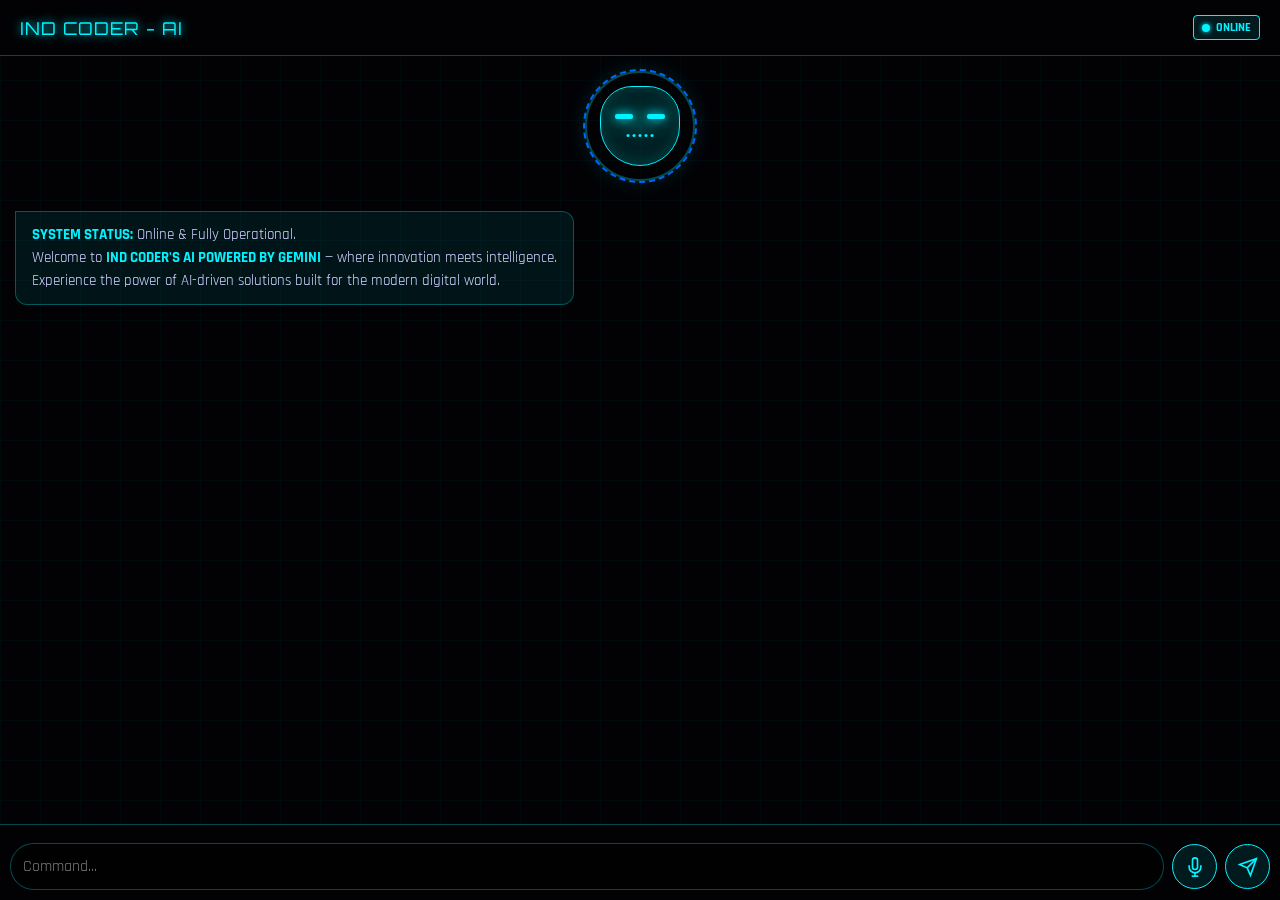
<file: index.html>
<!DOCTYPE html>
<html lang="en">
<head>
    <meta charset="UTF-8">
    <meta name="viewport" content="width=device-width, initial-scale=1.0, maximum-scale=1.0, user-scalable=no">
    <title>IND CODER'S AI - POWERED BY GEMINI</title>
    <style>
        @import url('https://fonts.googleapis.com/css2?family=Orbitron:wght@400;500;700;900&family=Rajdhani:wght@300;400;600&display=swap');

        :root {
            --primary: #00f3ff;
            --secondary: #0066ff;
            --accent: #ff0055;
            --bg-dark: #020205;
            --bg-panel: rgba(2, 2, 5, 0.95);
            --border: rgba(0, 243, 255, 0.3);
        }

        * { margin: 0; padding: 0; box-sizing: border-box; -webkit-tap-highlight-color: transparent; }

        body {
            background-color: var(--bg-dark);
            color: #fff;
            font-family: 'Rajdhani', sans-serif;
            height: 100vh; /* Fallback */
            height: 100dvh; /* Dynamic Height for Mobile Browsers */
            overflow: hidden;
            display: flex;
            flex-direction: column;
        }

        /* --- BACKGROUND FX --- */
        .grid-bg {
            position: fixed; top: 0; left: 0; width: 100%; height: 100%;
            background: 
                linear-gradient(90deg, rgba(0, 243, 255, 0.03) 1px, transparent 1px),
                linear-gradient(rgba(0, 243, 255, 0.03) 1px, transparent 1px);
            background-size: 40px 40px; pointer-events: none; z-index: -1;
        }

        /* --- HEADER --- */
        header {
            padding: 15px 20px;
            display: flex;
            justify-content: space-between;
            align-items: center;
            border-bottom: 1px solid var(--border);
            background: var(--bg-panel);
            backdrop-filter: blur(10px);
            z-index: 10;
            flex-shrink: 0;
        }

        .brand {
            font-family: 'Orbitron', sans-serif;
            font-size: 1.1rem;
            color: var(--primary);
            text-shadow: 0 0 10px var(--primary);
            letter-spacing: 1px;
        }

        .status-badge {
            font-size: 0.75rem; padding: 4px 8px;
            border: 1px solid var(--primary); color: var(--primary);
            border-radius: 4px; background: rgba(0, 243, 255, 0.1);
            text-transform: uppercase; font-weight: bold;
            display: flex; align-items: center; gap: 6px;
        }

        .status-dot {
            width: 8px; height: 8px; background: var(--primary);
            border-radius: 50%; box-shadow: 0 0 5px var(--primary);
            animation: pulse 2s infinite;
        }

        /* --- AVATAR (Responsive) --- */
        .avatar-container {
            flex-shrink: 0; display: flex; justify-content: center;
            align-items: center; padding: 15px 0; position: relative;
        }

        .avatar-ring {
            width: 110px; height: 110px; border: 2px solid var(--border);
            border-radius: 50%; position: relative;
            display: flex; justify-content: center; align-items: center;
            box-shadow: 0 0 20px rgba(0, 243, 255, 0.15);
            animation: breathe 4s ease-in-out infinite;
        }

        .avatar-ring::before {
            content: ''; position: absolute; inset: -4px;
            border: 2px dashed var(--secondary); border-radius: 50%;
            animation: spin 10s linear infinite;
        }

        .face-structure {
            width: 80px; height: 80px;
            background: radial-gradient(circle, rgba(0, 243, 255, 0.2), #000);
            border-radius: 40% 40% 50% 50%; position: relative;
            border: 1px solid var(--primary);
            box-shadow: inset 0 0 20px rgba(0, 243, 255, 0.3);
            overflow: hidden;
        }

        .eyes-container {
            position: absolute; top: 35%; width: 100%;
            display: flex; justify-content: space-evenly;
        }
        .eye {
            width: 18px; height: 5px; background-color: var(--primary);
            border-radius: 2px; box-shadow: 0 0 10px var(--primary), 0 0 20px var(--primary);
            animation: blink 4s infinite;
        }

        .mouth-container {
            position: absolute; bottom: 25%; left: 50%;
            transform: translateX(-50%); display: flex; gap: 3px;
            align-items: center; height: 20px;
        }
        .bar {
            width: 3px; height: 3px; background: var(--primary);
            border-radius: 2px; transition: height 0.1s;
        }

        /* --- CHAT AREA --- */
        .chat-area {
            flex-grow: 1; overflow-y: auto; padding: 15px;
            display: flex; flex-direction: column; gap: 15px;
            scroll-behavior: smooth;
        }

        .msg {
            max-width: 90%; padding: 12px 16px; border-radius: 12px;
            font-size: 0.95rem; line-height: 1.5; animation: fadeUp 0.3s ease-out;
            word-wrap: break-word; position: relative;
        }
        .msg.ai {
            align-self: flex-start; background: rgba(0, 243, 255, 0.08);
            border: 1px solid var(--border); border-top-left-radius: 0; color: #d0d0ff;
        }
        .msg.user {
            align-self: flex-end; background: rgba(0, 102, 255, 0.2);
            border: 1px solid rgba(0, 102, 255, 0.5); border-top-right-radius: 0;
            color: #fff; text-align: right;
        }
        .msg strong { color: var(--primary); font-weight: 700; }
        .msg pre { 
            background: #000; padding: 10px; margin-top: 5px; 
            border-radius: 5px; overflow-x: auto; border: 1px solid #333; 
            text-align: left; font-size: 0.85rem;
        }
        .msg code { font-family: monospace; color: #00ff88; }

        /* --- INPUT AREA (Mobile Optimized) --- */
        .input-wrapper {
            background: var(--bg-panel);
            border-top: 1px solid var(--border);
            padding: 10px;
            padding-bottom: max(10px, env(safe-area-inset-bottom)); /* iPhone Safe Area */
            flex-shrink: 0;
        }

        .preview-container {
            font-size: 0.8rem; color: var(--primary);
            margin-bottom: 8px; padding-left: 5px;
            display: flex; align-items: center; gap: 5px;
        }

        .input-container {
            display: flex; gap: 8px; align-items: center;
        }
        
        .chat-input {
            flex-grow: 1; background: rgba(0,0,0,0.5); border: 1px solid var(--border);
            padding: 12px; border-radius: 25px; color: #fff;
            font-family: 'Rajdhani', sans-serif; font-size: 1rem; outline: none;
            -webkit-appearance: none;
        }
        .chat-input:focus { border-color: var(--primary); box-shadow: 0 0 15px rgba(0, 243, 255, 0.15); }

        .btn {
            background: rgba(0, 243, 255, 0.1); border: 1px solid var(--primary);
            color: var(--primary); width: 45px; height: 45px; border-radius: 50%; /* Round buttons */
            cursor: pointer; display: flex; justify-content: center; align-items: center;
            transition: 0.2s; flex-shrink: 0;
        }
        .btn:active { transform: scale(0.95); background: rgba(0, 243, 255, 0.2); }
        .btn.listening { background: #ff0055; color: #fff; border-color: #ff0055; animation: pulseRed 1s infinite; }
        
        .btn svg { width: 20px; height: 20px; stroke: currentColor; fill: none; stroke-width: 2; }

        .typing-indicator { font-size: 0.75rem; color: var(--primary); margin-left: 20px; margin-bottom: 5px; opacity: 0; }
        .typing-indicator.active { opacity: 1; animation: pulse 1s infinite; }
        
        #fileInput { display: none; }

        /* --- ANIMATIONS --- */
        @keyframes spin { 100% { transform: rotate(360deg); } }
        @keyframes breathe { 0%, 100% { transform: scale(1); box-shadow: 0 0 30px rgba(0,243,255,0.1); } 50% { transform: scale(1.02); box-shadow: 0 0 50px rgba(0,243,255,0.3); } }
        @keyframes blink { 0%, 90%, 100% { transform: scaleY(1); opacity: 1; } 95% { transform: scaleY(0.1); opacity: 0.5; } }
        @keyframes pulse { 0% { opacity: 0.5; } 50% { opacity: 1; } 100% { opacity: 0.5; } }
        @keyframes pulseRed { 0% { box-shadow: 0 0 0 0 rgba(255, 0, 85, 0.4); } 70% { box-shadow: 0 0 0 10px rgba(255, 0, 85, 0); } 100% { box-shadow: 0 0 0 0 rgba(255, 0, 85, 0); } }
        @keyframes fadeUp { from { opacity: 0; transform: translateY(10px); } to { opacity: 1; transform: translateY(0); } }

        /* --- MEDIA QUERIES (Responsiveness) --- */
        @media (max-width: 400px) {
            .avatar-ring { width: 90px; height: 90px; }
            .face-structure { width: 70px; height: 70px; }
            .chat-input { padding: 10px 15px; font-size: 0.9rem; }
            .btn { width: 40px; height: 40px; }
            .brand { font-size: 1rem; }
        }
    </style>
</head>
<body>

    <div class="grid-bg"></div>

    <header>
        <div class="brand">IND CODER - AI</div>
        <div class="status-badge">
            <div class="status-dot"></div> <span id="systemStatus">ONLINE</span>
        </div>
    </header>

    <div class="avatar-container">
        <div class="avatar-ring">
            <div class="face-structure">
                <div class="eyes-container">
                    <div class="eye"></div>
                    <div class="eye"></div>
                </div>
                <div class="mouth-container" id="mouthViz">
                    <div class="bar"></div><div class="bar"></div><div class="bar"></div><div class="bar"></div><div class="bar"></div>
                </div>
            </div>
        </div>
    </div>

    <div class="chat-area" id="chatContainer">
        <div class="msg ai">
            <strong>SYSTEM STATUS:</strong> Online & Fully Operational.<br>
            Welcome to <strong>IND CODER'S AI POWERED BY GEMINI</strong> — where innovation meets intelligence.<br>
        Experience the power of AI-driven solutions built for the modern digital world.
        </div>
    </div>
    
    <div class="typing-indicator" id="typingInd">PROCESSING DATA...</div>

    <div class="input-wrapper">
        <div class="preview-container" id="previewContainer"></div>
        <div class="input-container">
            <input type="file" id="fileInput">
            
                       
            <input type="text" class="chat-input" id="messageInput" placeholder="Command..." autocomplete="off">
            
            <button class="btn" id="voiceBtn" title="Speak">
                <svg viewBox="0 0 24 24"><path d="M12 1a3 3 0 0 0-3 3v8a3 3 0 0 0 6 0V4a3 3 0 0 0-3-3z"></path><path d="M19 10v2a7 7 0 0 1-14 0v-2"></path><line x1="12" y1="19" x2="12" y2="23"></line><line x1="8" y1="23" x2="16" y2="23"></line></svg>
            </button>
            
            <button class="btn" id="sendBtn" title="Execute">
                <svg viewBox="0 0 24 24"><line x1="22" y1="2" x2="11" y2="13"></line><polygon points="22 2 15 22 11 13 2 9 22 2"></polygon></svg>
            </button>
        </div>
    </div>

    <script>
        // --- CONFIG & DOM ---
        const chatContainer = document.getElementById('chatContainer');
        const messageInput = document.getElementById('messageInput');
        const sendButton = document.getElementById('sendBtn');
        const voiceBtn = document.getElementById('voiceBtn');
        const fileInput = document.getElementById('fileInput');
        const previewContainer = document.getElementById('previewContainer');
        const typingInd = document.getElementById('typingInd');
        const systemStatus = document.getElementById('systemStatus');
        
        let selectedFile = null;
        let isSpeaking = false;

        // --- FILE HANDLING ---
        fileInput.addEventListener('change', (e) => {
            if (e.target.files.length > 0) {
                selectedFile = e.target.files[0];
                previewContainer.innerHTML = `<span><svg style="width:14px;height:14px;vertical-align:middle;stroke:var(--primary);fill:none;stroke-width:2" viewBox="0 0 24 24"><path d="M13 2H6a2 2 0 0 0-2 2v16a2 2 0 0 0 2 2h12a2 2 0 0 0 2-2V9z"></path><polyline points="13 2 13 9 20 9"></polyline></svg> ${selectedFile.name}</span> <span style="cursor:pointer; color:#ff5555; margin-left:10px; font-weight:bold" onclick="clearFile()">✖</span>`;
            }
        });

        window.clearFile = function() {
            selectedFile = null;
            fileInput.value = '';
            previewContainer.innerHTML = '';
        }

        // --- UI UTILS ---
        function showTyping() {
            typingInd.classList.add('active');
            systemStatus.innerText = "BUSY";
            systemStatus.style.color = "#00f3ff";
        }

        function hideTyping() {
            typingInd.classList.remove('active');
            systemStatus.innerText = "ONLINE";
            systemStatus.style.color = "#fff";
        }

        function processText(text) {
            // Basic formatting
            let formatted = text
                .replace(/```(\w+)?\n([\s\S]*?)```/g, '<pre><code>$2</code></pre>')
                .replace(/`([^`]+)`/g, '<code>$1</code>')
                .replace(/\*\*(.*?)\*\*/g, '<strong>$1</strong>')
                .replace(/\n/g, '<br>');
            return formatted;
        }

        function addMessage(htmlContent, isUser) {
            const div = document.createElement('div');
            div.className = `msg ${isUser ? 'user' : 'ai'}`;
            div.innerHTML = htmlContent;
            chatContainer.appendChild(div);
            // Instant scroll to bottom
            setTimeout(() => {
                chatContainer.scrollTop = chatContainer.scrollHeight;
            }, 50);
        }

        // --- NETWORK (NO API KEY) ---
        async function sendMessage() {
            const text = messageInput.value.trim();
            if (!text && !selectedFile) return;

            // Stop any ongoing speech when sending new message
            if (window.speechSynthesis) window.speechSynthesis.cancel();

            let userDisplay = processText(text);
            if (selectedFile) userDisplay += `<br><small style="color:var(--primary); display:block; margin-top:5px;">📎 [File: ${selectedFile.name}]</small>`;
            addMessage(userDisplay, true);

            const formData = new FormData();
            formData.append('text', text); // Send raw text
            if (selectedFile) formData.append('file', selectedFile);

            // Cleanup Inputs
            messageInput.value = '';
            previewContainer.innerHTML = '';
            selectedFile = null;
            fileInput.value = '';

            showTyping();

            try {
                const res = await fetch('https://bj-tricks-ai.vercel.app/chat"', { method: 'POST', body: formData });
                const data = await res.json();
                hideTyping();
                
                let responseText = data.result || data.error || "No data received.";
                
                // 1. SPEAK (Voice Output)
                // Filter out code blocks for speech
                const speakableText = responseText.replace(/[*`#]/g, '').replace(/<[^>]*>/g, '').split("```")[0];
                speak(speakableText);

                // 2. DISPLAY
                addMessage(processText(responseText), false);

            } catch (err) {
                hideTyping();
                addMessage('<span style="color:#ff5555">Network Error. Check internet connection.</span>', false);
                speak("I cannot connect to the server right now sir.");
            }
        }

        // --- ROBOT VOICE & ANIMATION ---
        let mouthInterval;
        
        function animateMouth(active) {
            const bars = document.querySelectorAll('.bar');
            if(active) {
                if(!mouthInterval) {
                    mouthInterval = setInterval(() => {
                        bars.forEach(b => b.style.height = Math.random() * 20 + 3 + 'px');
                    }, 100);
                }
            } else {
                clearInterval(mouthInterval);
                mouthInterval = null;
                bars.forEach(b => b.style.height = '3px');
            }
        }

        function speak(text) {
            if (!window.speechSynthesis) return;
            
            window.speechSynthesis.cancel();
            
            // Shorten text for mobile stability
            const shortText = text.substring(0, 300); 

            const utterance = new SpeechSynthesisUtterance(shortText);
            utterance.rate = 1.0;
            utterance.pitch = 0.9;
            
            const voices = window.speechSynthesis.getVoices();
            // Try to find Google US English (Android default) or any English voice
            const robotVoice = voices.find(v => v.name.includes('Google US English')) || 
                               voices.find(v => v.lang.includes('en-US')) || voices[0];
            
            if (robotVoice) utterance.voice = robotVoice;

            utterance.onstart = () => animateMouth(true);
            utterance.onend = () => animateMouth(false);
            utterance.onerror = () => animateMouth(false);

            window.speechSynthesis.speak(utterance);
        }

        // --- MICROPHONE FIX (UNIVERSAL) ---
        const SpeechRecognition = window.SpeechRecognition || window.webkitSpeechRecognition;

        if (SpeechRecognition) {
            const recognition = new SpeechRecognition();
            recognition.continuous = false; // Mobile prefers false
            recognition.interimResults = false;
            recognition.lang = 'en-US';

            voiceBtn.addEventListener('click', () => {
                if (voiceBtn.classList.contains('listening')) {
                    recognition.stop();
                } else {
                    // Try to start mic
                    try {
                        recognition.start();
                    } catch(e) {
                        console.log("Mic restart error", e);
                        recognition.stop();
                    }
                }
            });

            recognition.onstart = () => {
                voiceBtn.classList.add('listening');
                messageInput.placeholder = "Listening...";
                systemStatus.innerText = "LISTENING";
                systemStatus.style.color = "#ff0055";
            };

            recognition.onend = () => {
                voiceBtn.classList.remove('listening');
                messageInput.placeholder = "Command...";
                if(!typingInd.classList.contains('active')) {
                    systemStatus.innerText = "ONLINE";
                    systemStatus.style.color = "#fff";
                }
            };

            recognition.onresult = (event) => {
                const transcript = event.results[0][0].transcript;
                messageInput.value = transcript;
                // Add a small delay so user can see what was typed, then send
                setTimeout(sendMessage, 500);
            };

            recognition.onerror = (event) => {
                console.error("Mic Error:", event.error);
                voiceBtn.classList.remove('listening');
                messageInput.placeholder = "Mic Error (Check Permissions)";
            };

        } else {
            // Fallback for browsers without Speech API
            voiceBtn.style.display = 'none';
            addMessage("<strong>System Note:</strong> Voice input not supported in this browser.", false);
        }

        // --- EVENT HANDLERS ---
        sendButton.onclick = sendMessage;
        
        messageInput.addEventListener('keydown', e => {
            if (e.key === 'Enter') {
                e.preventDefault();
                sendMessage();
            }
        });

        // Initialize Voices (Required for Chrome)
        window.speechSynthesis.onvoiceschanged = () => {};

    </script>
</body>
</html>
</file>
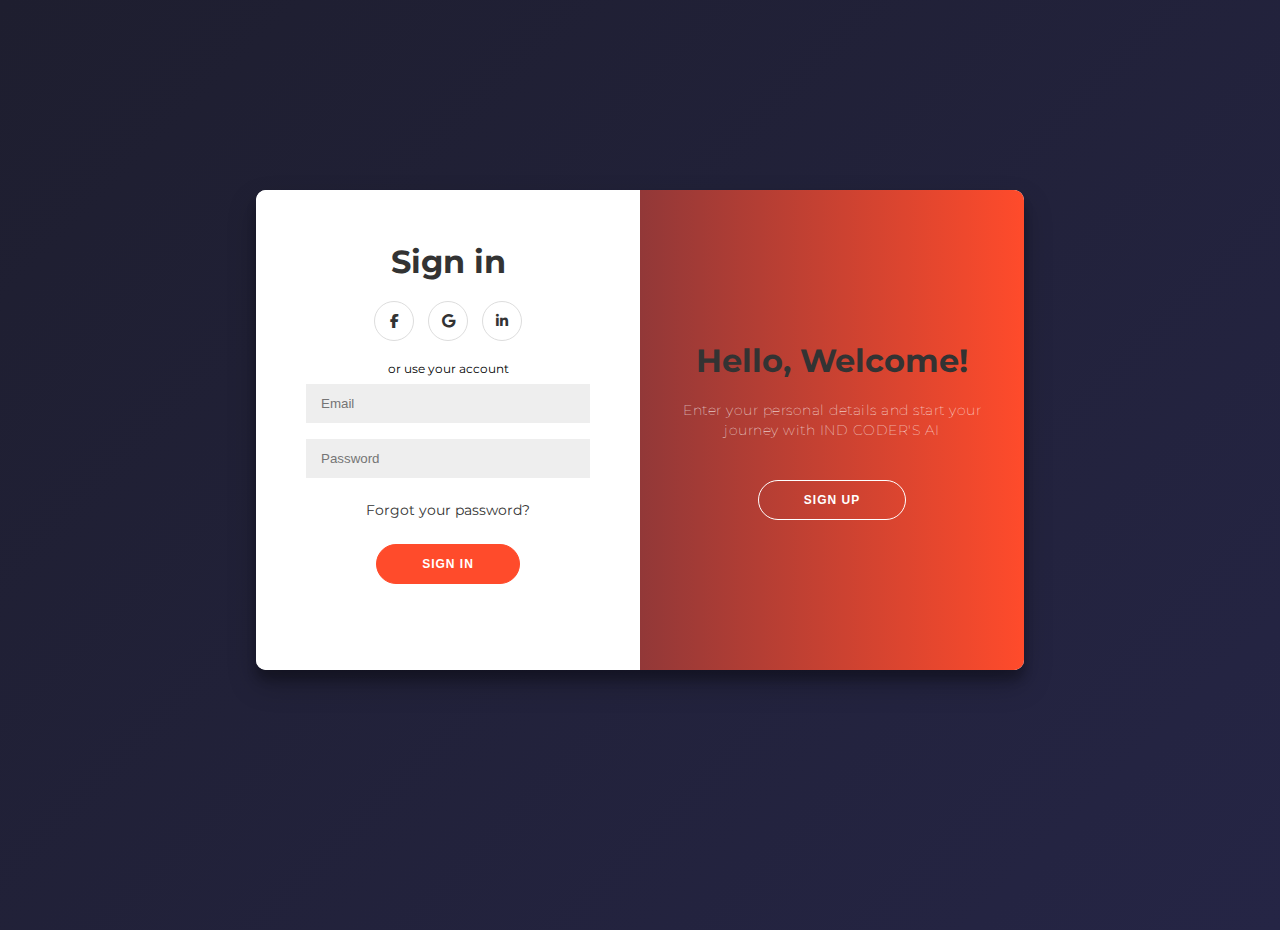
<file: login.html>
<!DOCTYPE html>
<html lang="en">
<head>
    <meta charset="UTF-8">
    <meta name="viewport" content="width=device-width, initial-scale=1.0">
    <title>IND CODER'S AI - Access</title>
    <link rel="stylesheet" href="https://cdnjs.cloudflare.com/ajax/libs/font-awesome/6.4.0/css/all.min.css">
    <link rel="stylesheet" href="style.css">
</head>
<body>

<div class="container" id="container">
    <div class="form-container sign-up-container">
        <form id="signUpForm">
            <h1>Create Account</h1>
            <div class="social-container">
                <a href="#" class="social"><i class="fab fa-facebook-f"></i></a>
                <a href="#" class="social"><i class="fab fa-google"></i></a>
                <a href="#" class="social"><i class="fab fa-linkedin-in"></i></a>
            </div>
            <span>or use your email for registration</span>
            <input type="text" placeholder="Name" id="upName" />
            <input type="email" placeholder="Email" id="upEmail" />
            <input type="password" placeholder="Password" id="upPass" />
            <button type="submit">Sign Up</button>
            <p class="error-msg" id="upError"></p>
        </form>
    </div>

    <div class="form-container sign-in-container">
        <form id="signInForm">
            <h1>Sign in</h1>
            <div class="social-container">
                <a href="#" class="social"><i class="fab fa-facebook-f"></i></a>
                <a href="#" class="social"><i class="fab fa-google"></i></a>
                <a href="#" class="social"><i class="fab fa-linkedin-in"></i></a>
            </div>
            <span>or use your account</span>
            <input type="email" placeholder="Email" id="inEmail" />
            <input type="password" placeholder="Password" id="inPass" />
            <a href="#">Forgot your password?</a>
            <button type="submit">Sign In</button>
            <p class="error-msg" id="inError"></p>
        </form>
    </div>

    <div class="overlay-container">
        <div class="overlay">
            <div class="overlay-panel overlay-left">
                <h1>Welcome Back!</h1>
                <p>To keep connected with IND CODER'S AI please login with your personal info</p>
                <button class="ghost" id="signIn">Sign In</button>
            </div>
            <div class="overlay-panel overlay-right">
                <h1>Hello, Welcome!</h1>
                <p>Enter your personal details and start your journey with IND CODER'S AI</p>
                <button class="ghost" id="signUp">Sign Up</button>
            </div>
        </div>
    </div>
</div>

<script src="script.js"></script>
</body>
</html>
</file>
<file: style.css>
@import url('https://fonts.googleapis.com/css?family=Montserrat:400,800');

* {
    box-sizing: border-box;
}

body {
    background: #f6f5f7;
    display: flex;
    justify-content: center;
    align-items: center;
    flex-direction: column;
    font-family: 'Montserrat', sans-serif;
    height: 100vh;
    margin: -20px 0 50px;
    background: linear-gradient(135deg, #1e1e2f 0%, #252545 100%); /* AI Dark Theme */
}

h1 {
    font-weight: bold;
    margin: 0;
    color: #333;
}

h2 {
    text-align: center;
}

p {
    font-size: 14px;
    font-weight: 100;
    line-height: 20px;
    letter-spacing: 0.5px;
    margin: 20px 0 30px;
}

span {
    font-size: 12px;
}

a {
    color: #333;
    font-size: 14px;
    text-decoration: none;
    margin: 15px 0;
}

button {
    border-radius: 20px;
    border: 1px solid #FF4B2B;
    background-color: #FF4B2B;
    color: #FFFFFF;
    font-size: 12px;
    font-weight: bold;
    padding: 12px 45px;
    letter-spacing: 1px;
    text-transform: uppercase;
    transition: transform 80ms ease-in;
    cursor: pointer;
    margin-top: 10px;
}

button:active {
    transform: scale(0.95);
}

button:focus {
    outline: none;
}

button.ghost {
    background-color: transparent;
    border-color: #FFFFFF;
}

form {
    background-color: #FFFFFF;
    display: flex;
    align-items: center;
    justify-content: center;
    flex-direction: column;
    padding: 0 50px;
    height: 100%;
    text-align: center;
}

input {
    background-color: #eee;
    border: none;
    padding: 12px 15px;
    margin: 8px 0;
    width: 100%;
}

.container {
    background-color: #fff;
    border-radius: 10px;
    box-shadow: 0 14px 28px rgba(0,0,0,0.25), 
            0 10px 10px rgba(0,0,0,0.22);
    position: relative;
    overflow: hidden;
    width: 768px;
    max-width: 100%;
    min-height: 480px;
}

.form-container {
    position: absolute;
    top: 0;
    height: 100%;
    transition: all 0.6s ease-in-out;
}

.sign-in-container {
    left: 0;
    width: 50%;
    z-index: 2;
}

.container.right-panel-active .sign-in-container {
    transform: translateX(100%);
}

.sign-up-container {
    left: 0;
    width: 50%;
    opacity: 0;
    z-index: 1;
}

.container.right-panel-active .sign-up-container {
    transform: translateX(100%);
    opacity: 1;
    z-index: 5;
    animation: show 0.6s;
}

@keyframes show {
    0%, 49.99% {
        opacity: 0;
        z-index: 1;
    }
    50%, 100% {
        opacity: 1;
        z-index: 5;
    }
}

/* The Moving Gradient Overlay */
.overlay-container {
    position: absolute;
    top: 0;
    left: 50%;
    width: 50%;
    height: 100%;
    overflow: hidden;
    transition: transform 0.6s ease-in-out;
    z-index: 100;
}

.container.right-panel-active .overlay-container {
    transform: translateX(-100%);
}

.overlay {
    background: #FF416C;
    background: -webkit-linear-gradient(to right, #252545, #FF4B2B);
    background: linear-gradient(to right, #252545, #FF4B2B); /* IND CODER AI Theme Colors */
    background-repeat: no-repeat;
    background-size: cover;
    background-position: 0 0;
    color: #FFFFFF;
    position: relative;
    left: -100%;
    height: 100%;
    width: 200%;
    transform: translateX(0);
    transition: transform 0.6s ease-in-out;
}

.container.right-panel-active .overlay {
    transform: translateX(50%);
}

.overlay-panel {
    position: absolute;
    display: flex;
    align-items: center;
    justify-content: center;
    flex-direction: column;
    padding: 0 40px;
    text-align: center;
    top: 0;
    height: 100%;
    width: 50%;
    transform: translateX(0);
    transition: transform 0.6s ease-in-out;
}

.overlay-left {
    transform: translateX(-20%);
}

.container.right-panel-active .overlay-left {
    transform: translateX(0);
}

.overlay-right {
    right: 0;
    transform: translateX(0);
}

.container.right-panel-active .overlay-right {
    transform: translateX(20%);
}

.social-container {
    margin: 20px 0;
}

.social-container a {
    border: 1px solid #DDDDDD;
    border-radius: 50%;
    display: inline-flex;
    justify-content: center;
    align-items: center;
    margin: 0 5px;
    height: 40px;
    width: 40px;
}

.error-msg {
    color: red;
    font-size: 12px;
    margin-top: 5px;
}
</file>
